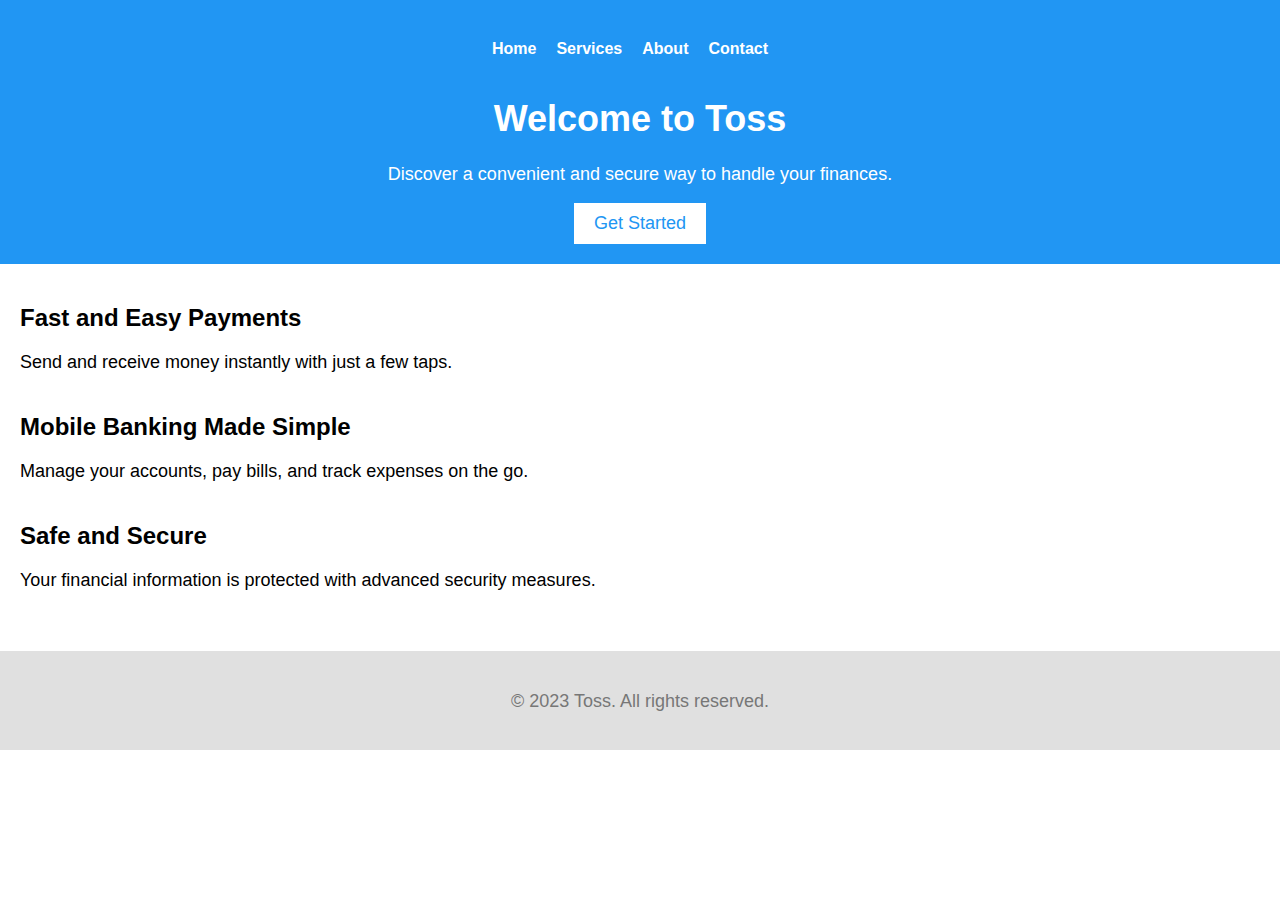
<file: index.html>
<!DOCTYPE html>
<html lang="en">
<head>
  <meta charset="UTF-8">
  <meta name="viewport" content="width=device-width, initial-scale=1.0">
  <title>Toss</title>
  <link rel="stylesheet" href="style.css">
  <link href="logo.ico" rel="shortcut icon" type="image/x-icon">
</head>
<body>
  <header>
    <nav>
      <ul>
        <li><a href="#">Home</a></li>
        <li><a href="#">Services</a></li>
        <li><a href="#">About</a></li>
        <li><a href="#">Contact</a></li>
      </ul>
    </nav>
    <h1>Welcome to Toss</h1>
    <p>Discover a convenient and secure way to handle your finances.</p>
    <button id="getStartedBtn">Get Started</button>
  </header>

  <main>
    <section>
      <h2>Fast and Easy Payments</h2>
      <p>Send and receive money instantly with just a few taps.</p>
    </section>
    <section>
      <h2>Mobile Banking Made Simple</h2>
      <p>Manage your accounts, pay bills, and track expenses on the go.</p>
    </section>
    <section>
      <h2>Safe and Secure</h2>
      <p>Your financial information is protected with advanced security measures.</p>
    </section>
  </main>

  <footer>
    <p>&copy; 2023 Toss. All rights reserved.</p>
  </footer>

  <script>
    // Get Started 버튼 클릭 시 로그인 페이지로 이동 및 이름 입력 받기
    const getStartedBtn = document.getElementById('getStartedBtn');
    getStartedBtn.addEventListener('click', function() {
      const name = prompt('Please enter your name:'); // 이름 입력 받기
      if (name) {
        localStorage.setItem('username', name); // 이름을 로컬 스토리지에 저장
        window.location.href = 'login.html'; // 로그인 페이지 URL로 변경
      }
    });
  </script>
</body>
</html>
</file>
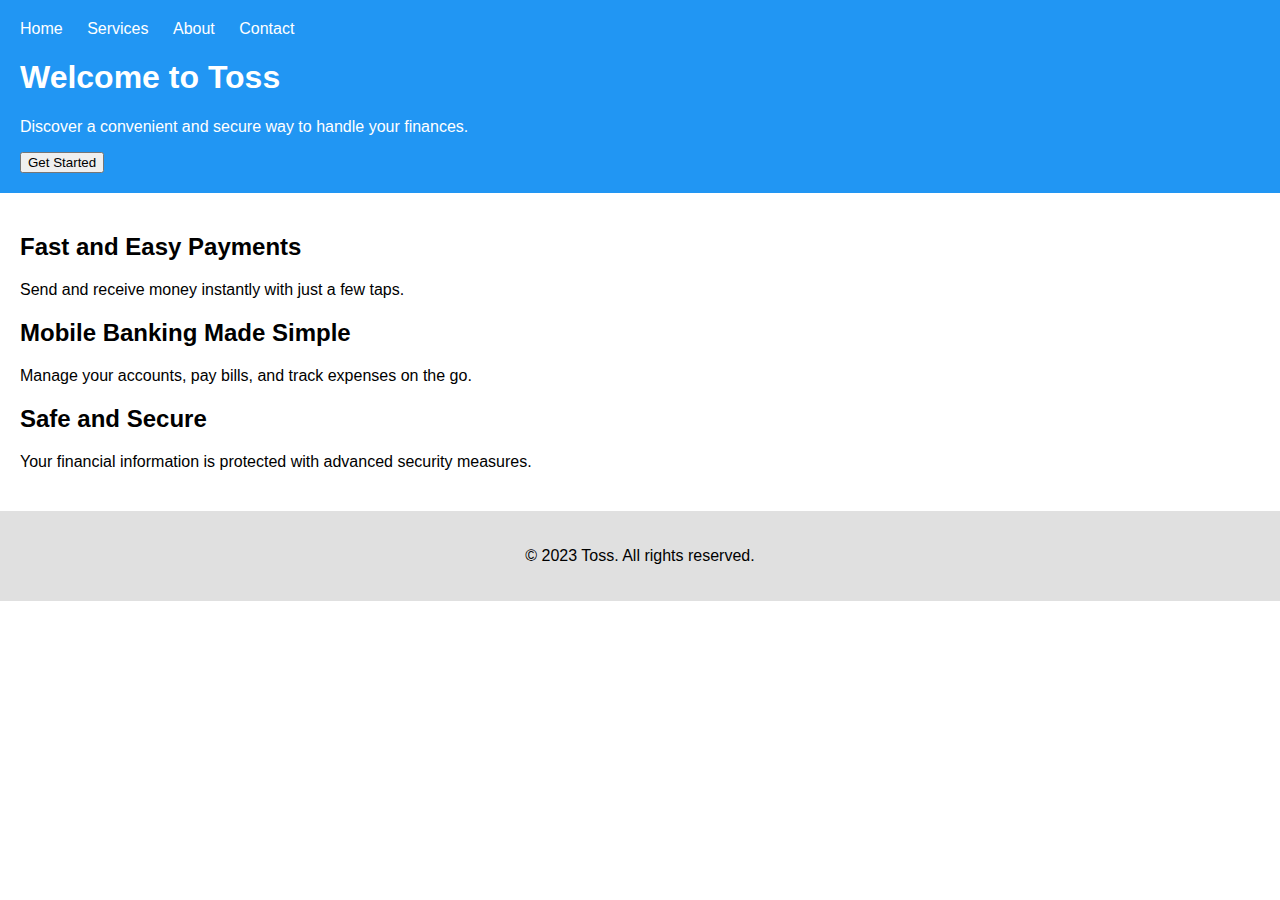
<file: code.html>
<!DOCTYPE html>
<html lang="en">
<head>
  <meta charset="UTF-8">
  <meta name="viewport" content="width=device-width, initial-scale=1.0">
  <title>Toss</title>
  <link rel="stylesheet" href="code.css">
</head>
<body>
  <header>
    <nav>
      <ul>
        <li><a href="#">Home</a></li>
        <li><a href="#">Services</a></li>
        <li><a href="#">About</a></li>
        <li><a href="#">Contact</a></li>
      </ul>
    </nav>
    <h1>Welcome to Toss</h1>
    <p>Discover a convenient and secure way to handle your finances.</p>
    <button>Get Started</button>
  </header>

  <main>
    <section>
      <h2>Fast and Easy Payments</h2>
      <p>Send and receive money instantly with just a few taps.</p>
    </section>
    <section>
      <h2>Mobile Banking Made Simple</h2>
      <p>Manage your accounts, pay bills, and track expenses on the go.</p>
    </section>
    <section>
      <h2>Safe and Secure</h2>
      <p>Your financial information is protected with advanced security measures.</p>
    </section>
  </main>

  <footer>
    <p>&copy; 2023 Toss. All rights reserved.</p>
  </footer>
</body>
</html>
</file>
<file: style.css>
/* style.css */

/* 전체 페이지 스타일링 */
body {
  font-family: Arial, sans-serif;
  margin: 0;
  padding: 0;
}

/* 헤더 스타일링 */
header {
  background-color: #2196F3;
  padding: 20px;
  color: #FFF;
  text-align: center;
}

nav {
  margin-top: 20px;
}

nav ul {
  list-style-type: none;
  margin: 0;
  padding: 0;
  display: flex;
  justify-content: center;
}

nav ul li {
  margin-right: 20px;
}

nav ul li a {
  text-decoration: none;
  color: #FFF;
  font-weight: bold;
}

h1 {
  font-size: 36px;
  margin-top: 40px;
}

p {
  font-size: 18px;
  margin-top: 20px;
}

button {
  padding: 10px 20px;
  background-color: #FFF;
  color: #2196F3;
  font-size: 18px;
  border: none;
  cursor: pointer;
}

/* 메인 콘텐츠 스타일링 */
main {
  padding: 20px;
}

section {
  margin-bottom: 40px;
}

h2 {
  font-size: 24px;
  margin-bottom: 10px;
}

/* 푸터 스타일링 */
footer {
  background-color: #E0E0E0;
  padding: 20px;
  text-align: center;
  font-size: 14px;
  color: #777;
}
</file>
<file: code.css>
body {
    font-family: Arial, sans-serif;
    margin: 0;
    padding: 0;
  }
  
  header {
    background-color: #2196F3;
    padding: 20px;
    color: #FFF;
  }
  
  nav ul {
    list-style-type: none;
    margin: 0;
    padding: 0;
  }
  
  nav ul li {
    display: inline;
    margin-right: 20px;
  }
  
  nav ul li a {
    text-decoration: none;
    color: #FFF;
  }
  
  main {
    padding: 20px;
  }
  
  section {
    margin-bottom: 20px;
  }
  
  h2 {
    font-size: 24px;
  }
  
  footer {
    background-color: #E0E0E0;
    padding: 20px;
    text-align: center;
  }
</file>
